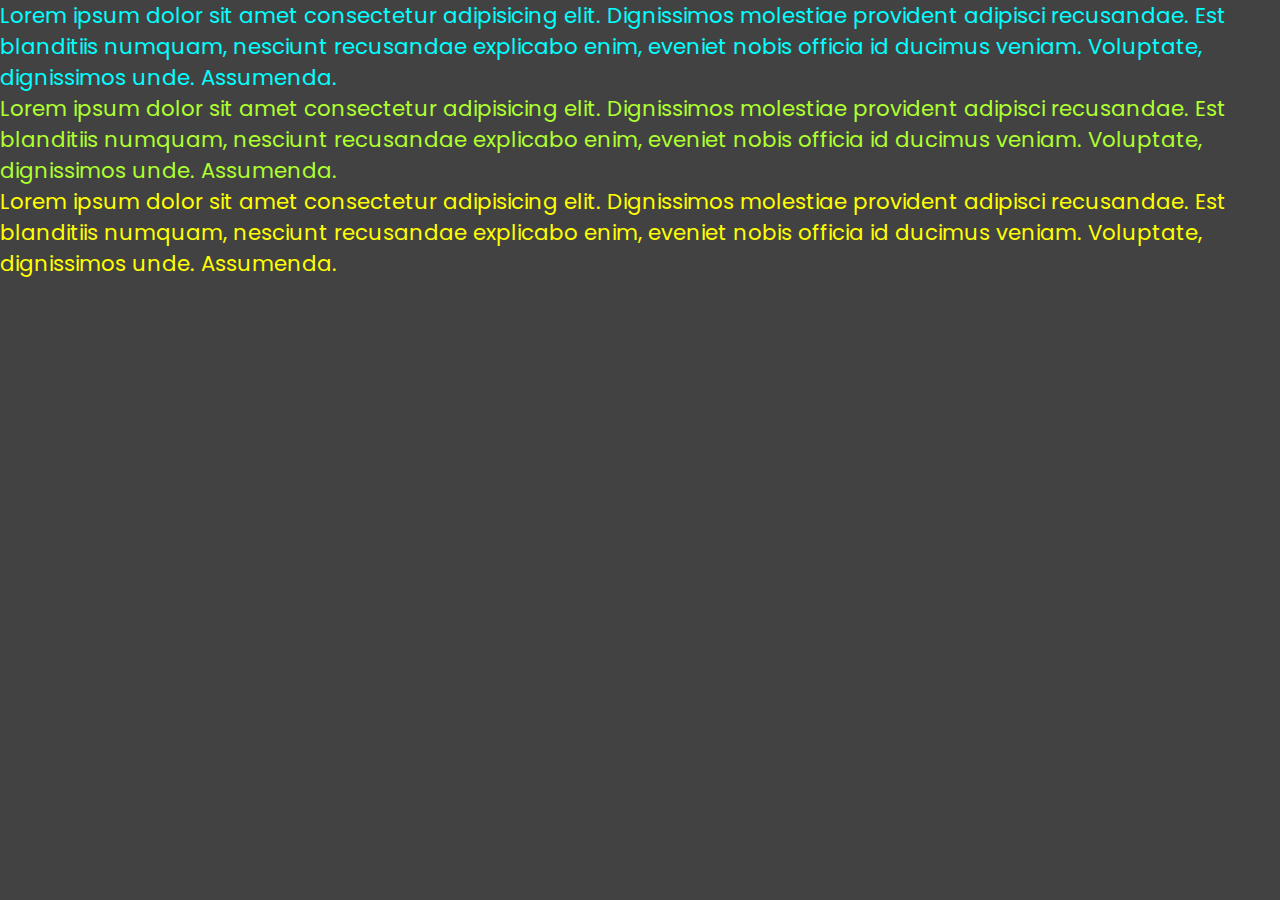
<file: exemplo01.html>
<!DOCTYPE html>
<html lang="en">
<head>
    <meta charset="UTF-8">
    <meta http-equiv="X-UA-Compatible" content="IE=edge">
    <meta name="viewport" content="width=device-width, initial-scale=1.0">
    <title>Aula 05 - EX01</title>
</head>
<style>
        @import url('https://fonts.googleapis.com/css2?family=Poppins:wght@300&display=swap');

    *{
        margin: 0;
        padding: 0;
    }

    body{
        background-color: #424242;
    }

    p{
        font-family: Poppins;
        font-size: 16pt;
    }
</style>
<body>
    <p style="color: cyan;">
        Lorem ipsum dolor sit amet consectetur adipisicing elit. Dignissimos molestiae provident adipisci recusandae. Est blanditiis numquam, nesciunt recusandae explicabo enim, eveniet nobis officia id ducimus veniam. Voluptate, dignissimos unde. Assumenda.
    </p>
    <p style="color: greenyellow;">
        Lorem ipsum dolor sit amet consectetur adipisicing elit. Dignissimos molestiae provident adipisci recusandae. Est blanditiis numquam, nesciunt recusandae explicabo enim, eveniet nobis officia id ducimus veniam. Voluptate, dignissimos unde. Assumenda.
    </p>
    <p style="color: yellow;">
        Lorem ipsum dolor sit amet consectetur adipisicing elit. Dignissimos molestiae provident adipisci recusandae. Est blanditiis numquam, nesciunt recusandae explicabo enim, eveniet nobis officia id ducimus veniam. Voluptate, dignissimos unde. Assumenda.
    </p>
</body>
</html>
</file>
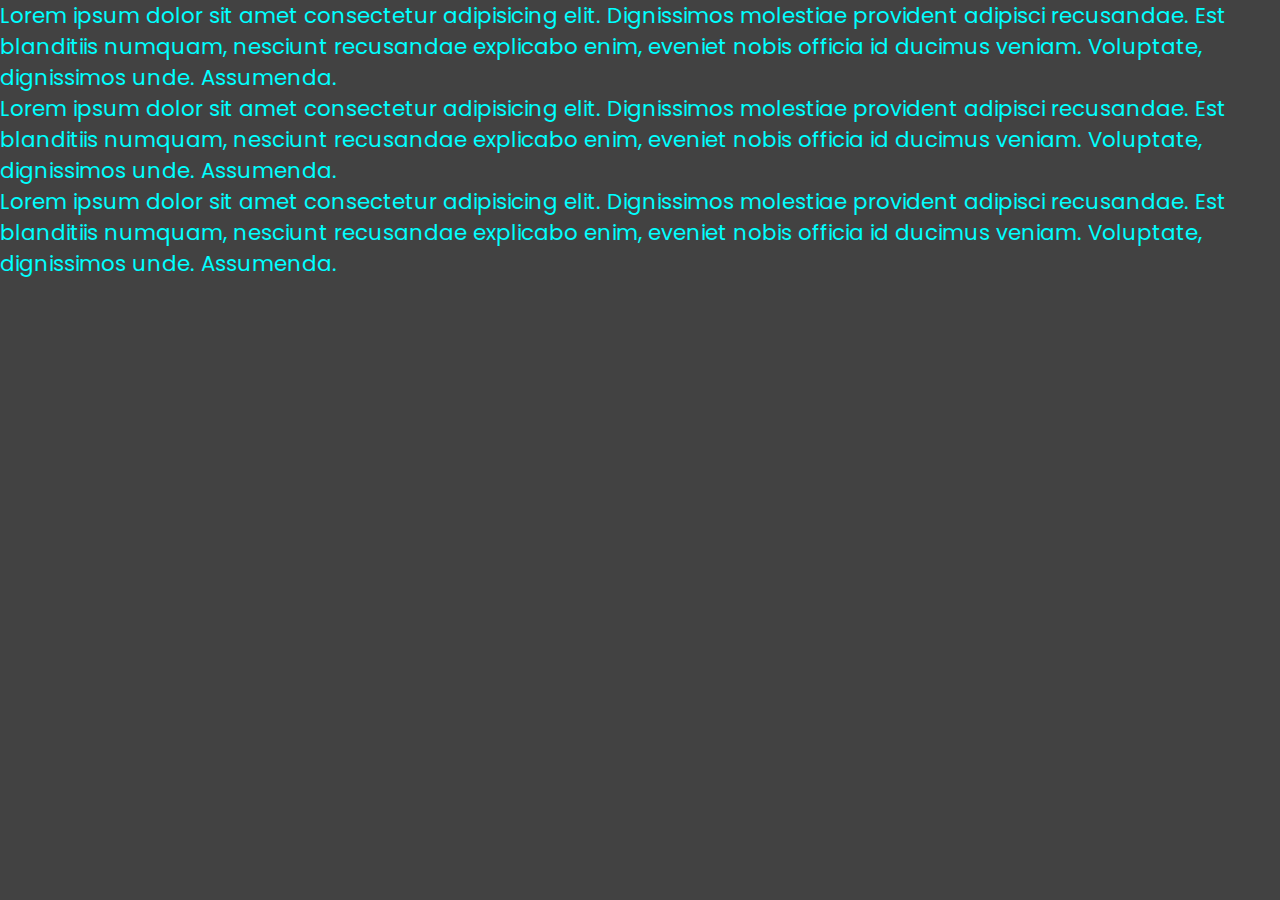
<file: exemplo02.html>
<!DOCTYPE html>
<html lang="en">
<head>
    <meta charset="UTF-8">
    <meta http-equiv="X-UA-Compatible" content="IE=edge">
    <meta name="viewport" content="width=device-width, initial-scale=1.0">
    <title>Aula 05 - EX02</title>
</head>
<style>
    @import url('https://fonts.googleapis.com/css2?family=Poppins:wght@300&display=swap');

    *{
        margin: 0;
        padding: 0;
    }

    body{
        background-color: #424242;
    }

    p{
        font-family: Poppins;
        font-size: 16pt;
        color: aqua;
    }
</style>
<body>
    <p>
        Lorem ipsum dolor sit amet consectetur adipisicing elit. Dignissimos molestiae provident adipisci recusandae. Est blanditiis numquam, nesciunt recusandae explicabo enim, eveniet nobis officia id ducimus veniam. Voluptate, dignissimos unde. Assumenda.
    </p>
    <p>
        Lorem ipsum dolor sit amet consectetur adipisicing elit. Dignissimos molestiae provident adipisci recusandae. Est blanditiis numquam, nesciunt recusandae explicabo enim, eveniet nobis officia id ducimus veniam. Voluptate, dignissimos unde. Assumenda.
    </p>
    <p>
        Lorem ipsum dolor sit amet consectetur adipisicing elit. Dignissimos molestiae provident adipisci recusandae. Est blanditiis numquam, nesciunt recusandae explicabo enim, eveniet nobis officia id ducimus veniam. Voluptate, dignissimos unde. Assumenda.
    </p>
</body>
</html>
</file>
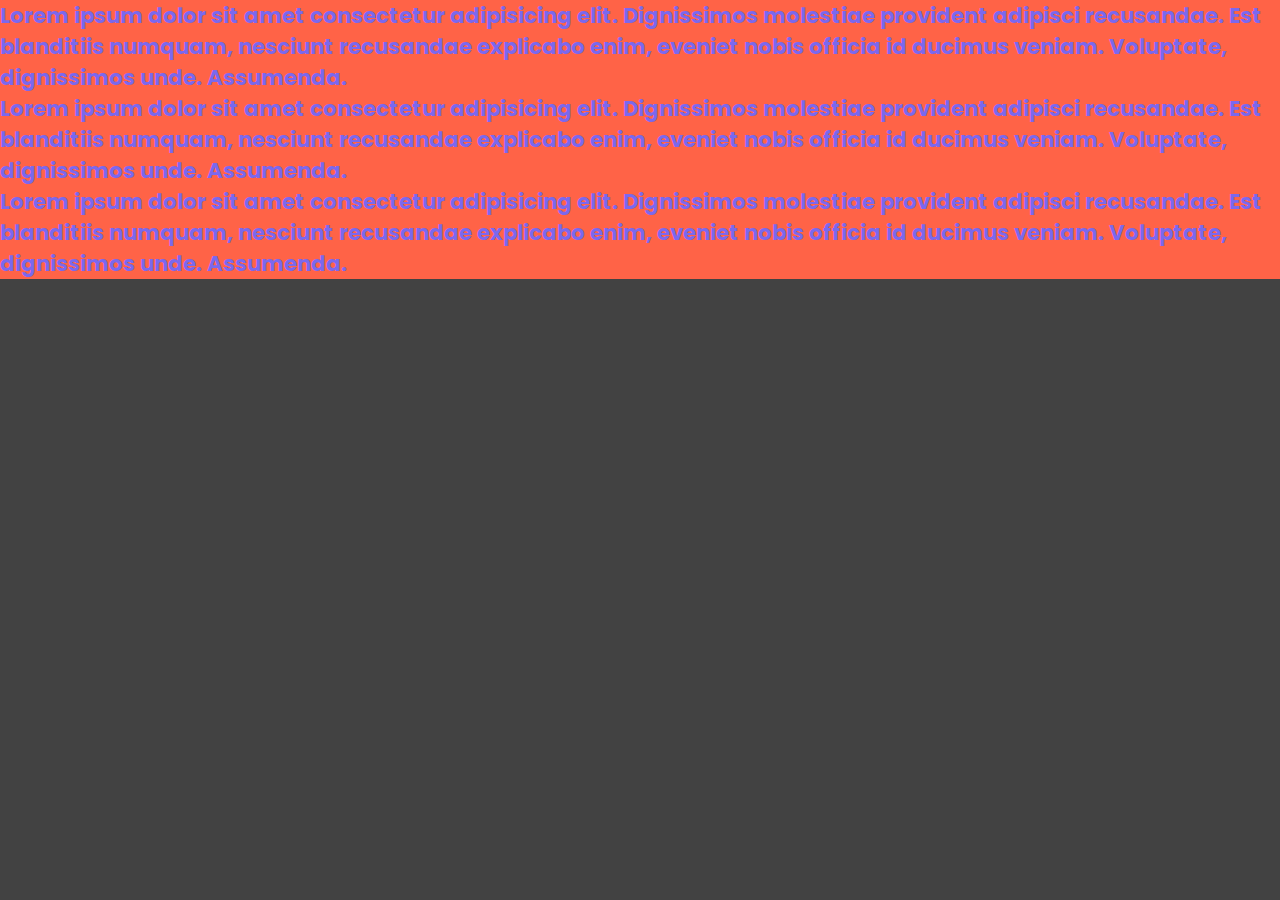
<file: exemplo03.html>
<!DOCTYPE html>
<html lang="en">
<head>
    <meta charset="UTF-8">
    <meta http-equiv="X-UA-Compatible" content="IE=edge">
    <meta name="viewport" content="width=device-width, initial-scale=1.0">
    <link rel="stylesheet" href="./css/style3.css">
    <title>Aula 05 - EX03</title>
</head>
<body>
    <p>
        Lorem ipsum dolor sit amet consectetur adipisicing elit. Dignissimos molestiae provident adipisci recusandae. Est blanditiis numquam, nesciunt recusandae explicabo enim, eveniet nobis officia id ducimus veniam. Voluptate, dignissimos unde. Assumenda.
    </p>
    <p>
        Lorem ipsum dolor sit amet consectetur adipisicing elit. Dignissimos molestiae provident adipisci recusandae. Est blanditiis numquam, nesciunt recusandae explicabo enim, eveniet nobis officia id ducimus veniam. Voluptate, dignissimos unde. Assumenda.
    </p>
    <p>
        Lorem ipsum dolor sit amet consectetur adipisicing elit. Dignissimos molestiae provident adipisci recusandae. Est blanditiis numquam, nesciunt recusandae explicabo enim, eveniet nobis officia id ducimus veniam. Voluptate, dignissimos unde. Assumenda.
    </p>
</body>
</html>
</file>
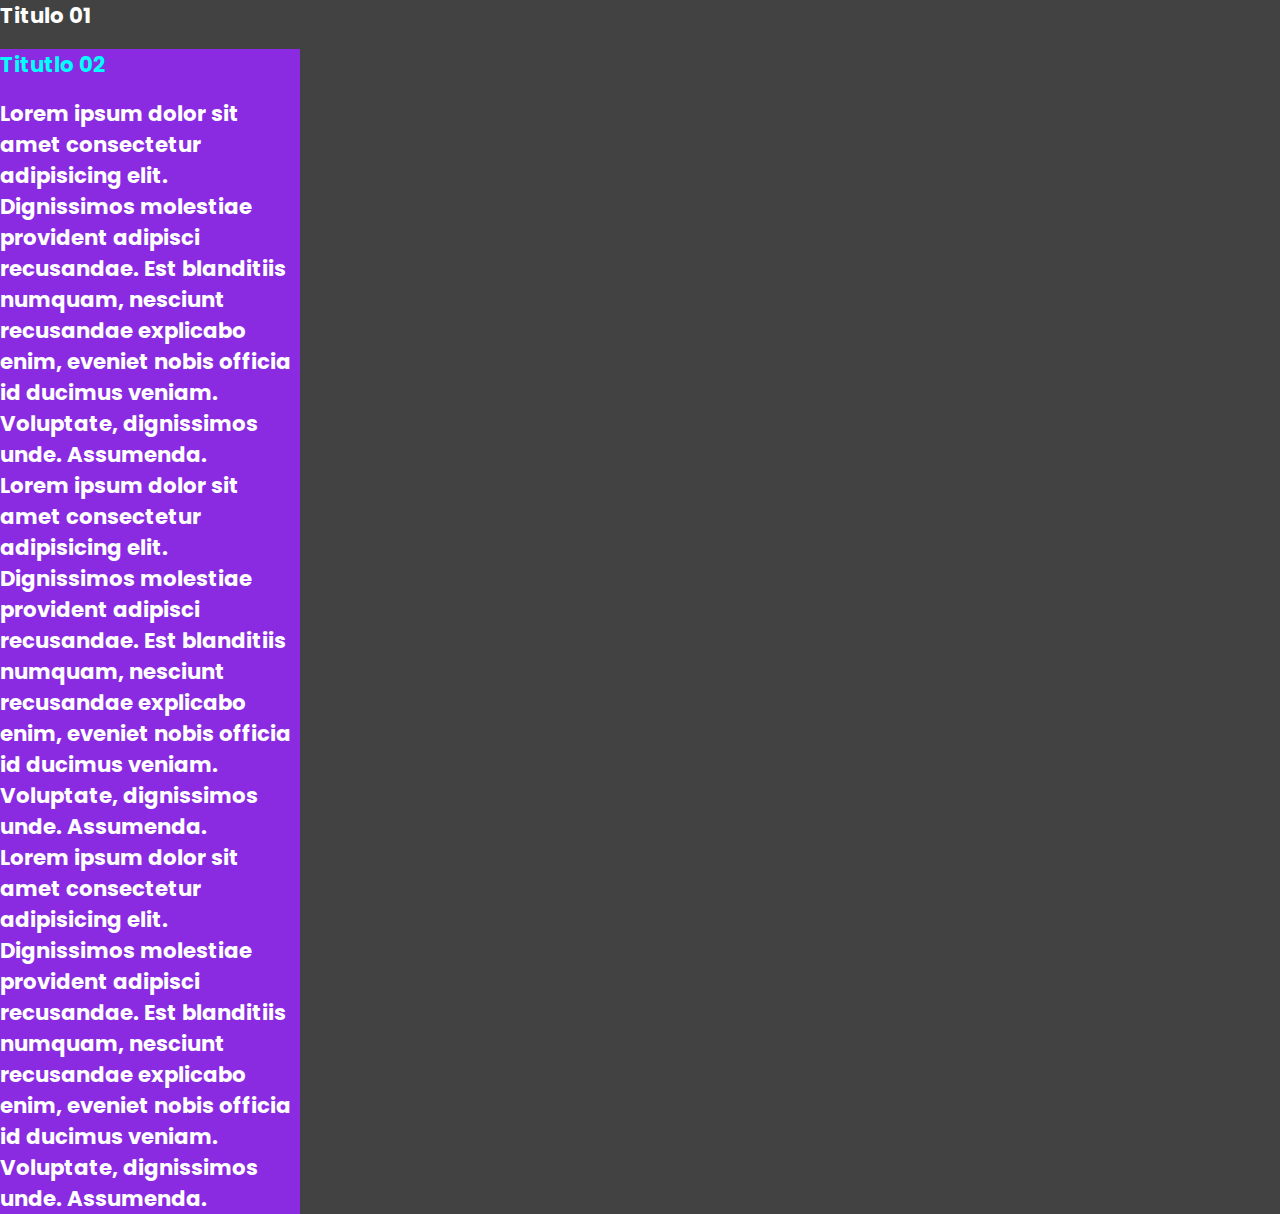
<file: exemplo04.html>
<!DOCTYPE html>
<html lang="en">
<head>
    <meta charset="UTF-8">
    <meta http-equiv="X-UA-Compatible" content="IE=edge">
    <meta name="viewport" content="width=device-width, initial-scale=1.0">
    <link rel="stylesheet" href="./css/style4.css">
    <title>Aula 05 - EX04</title>
</head>
<body>
    <div>
        <h2>Titulo 01</h2>
        <br>
        <article>
            <h2>Titutlo 02</h2>
            <br>
            <p>
                Lorem ipsum dolor sit amet consectetur adipisicing elit. Dignissimos molestiae provident adipisci recusandae. Est blanditiis numquam, nesciunt recusandae explicabo enim, eveniet nobis officia id ducimus veniam. Voluptate, dignissimos unde. Assumenda.
            </p>
            <p>
                Lorem ipsum dolor sit amet consectetur adipisicing elit. Dignissimos molestiae provident adipisci recusandae. Est blanditiis numquam, nesciunt recusandae explicabo enim, eveniet nobis officia id ducimus veniam. Voluptate, dignissimos unde. Assumenda.
            </p>
            <p>
                Lorem ipsum dolor sit amet consectetur adipisicing elit. Dignissimos molestiae provident adipisci recusandae. Est blanditiis numquam, nesciunt recusandae explicabo enim, eveniet nobis officia id ducimus veniam. Voluptate, dignissimos unde. Assumenda.
            </p>
        </article>
    </div>
</body>
</html>
</file>
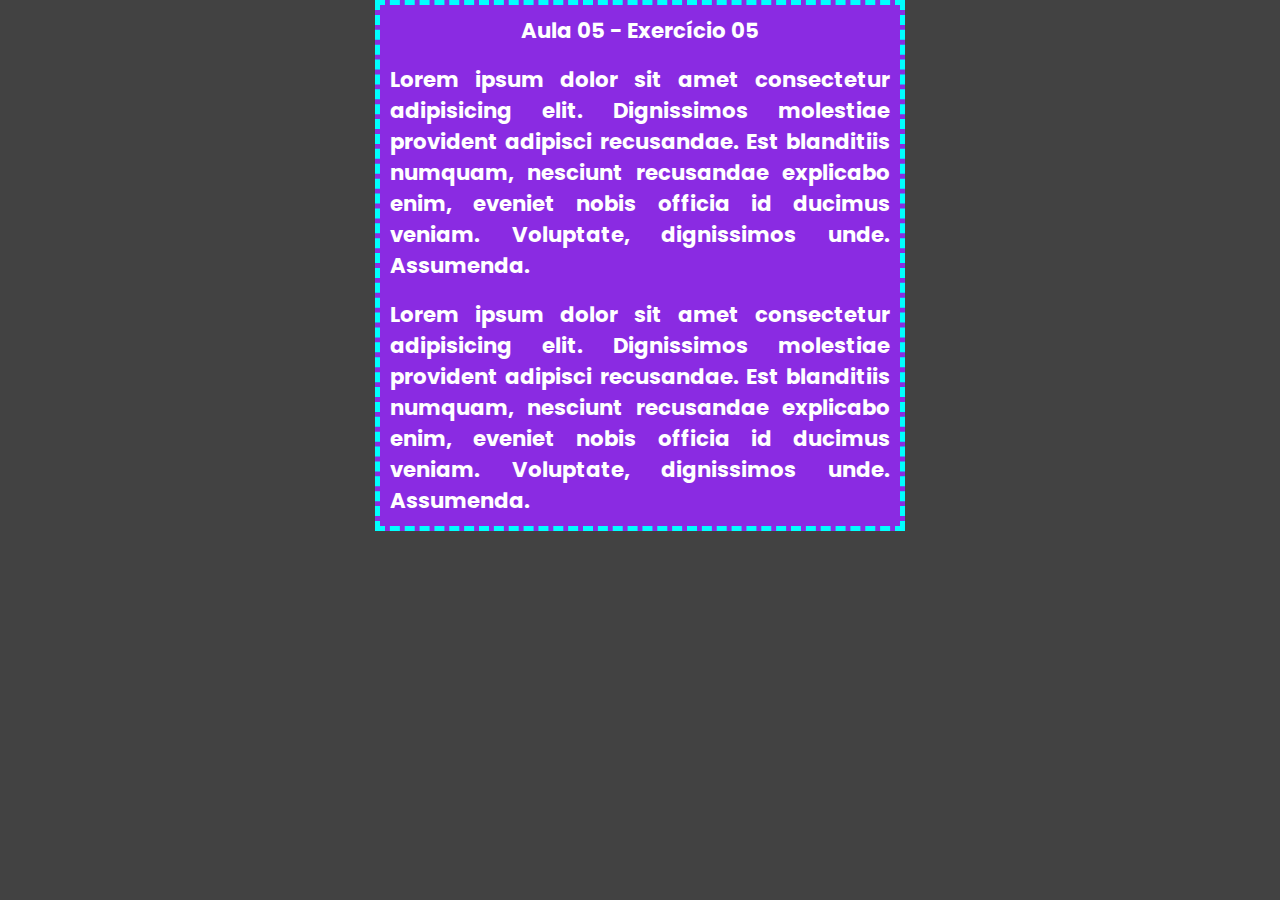
<file: exemplo05.html>
<!DOCTYPE html>
<html lang="en">
<head>
    <meta charset="UTF-8">
    <meta http-equiv="X-UA-Compatible" content="IE=edge">
    <meta name="viewport" content="width=device-width, initial-scale=1.0">
    <link rel="stylesheet" href="./css/style5.css">
    <title>Aula 05 - EX05</title>
</head>
<body>
    <div>
        <article>
            <h1>Aula 05 - Exercício 05</h1>
            <br>
            <p>
                Lorem ipsum dolor sit amet consectetur adipisicing elit. Dignissimos molestiae provident adipisci recusandae. Est blanditiis numquam, nesciunt recusandae explicabo enim, eveniet nobis officia id ducimus veniam. Voluptate, dignissimos unde. Assumenda.
            </p>
            <br>
            <p>
                Lorem ipsum dolor sit amet consectetur adipisicing elit. Dignissimos molestiae provident adipisci recusandae. Est blanditiis numquam, nesciunt recusandae explicabo enim, eveniet nobis officia id ducimus veniam. Voluptate, dignissimos unde. Assumenda.
            </p>
        </article>
    </div>
</body>
</html>
</file>
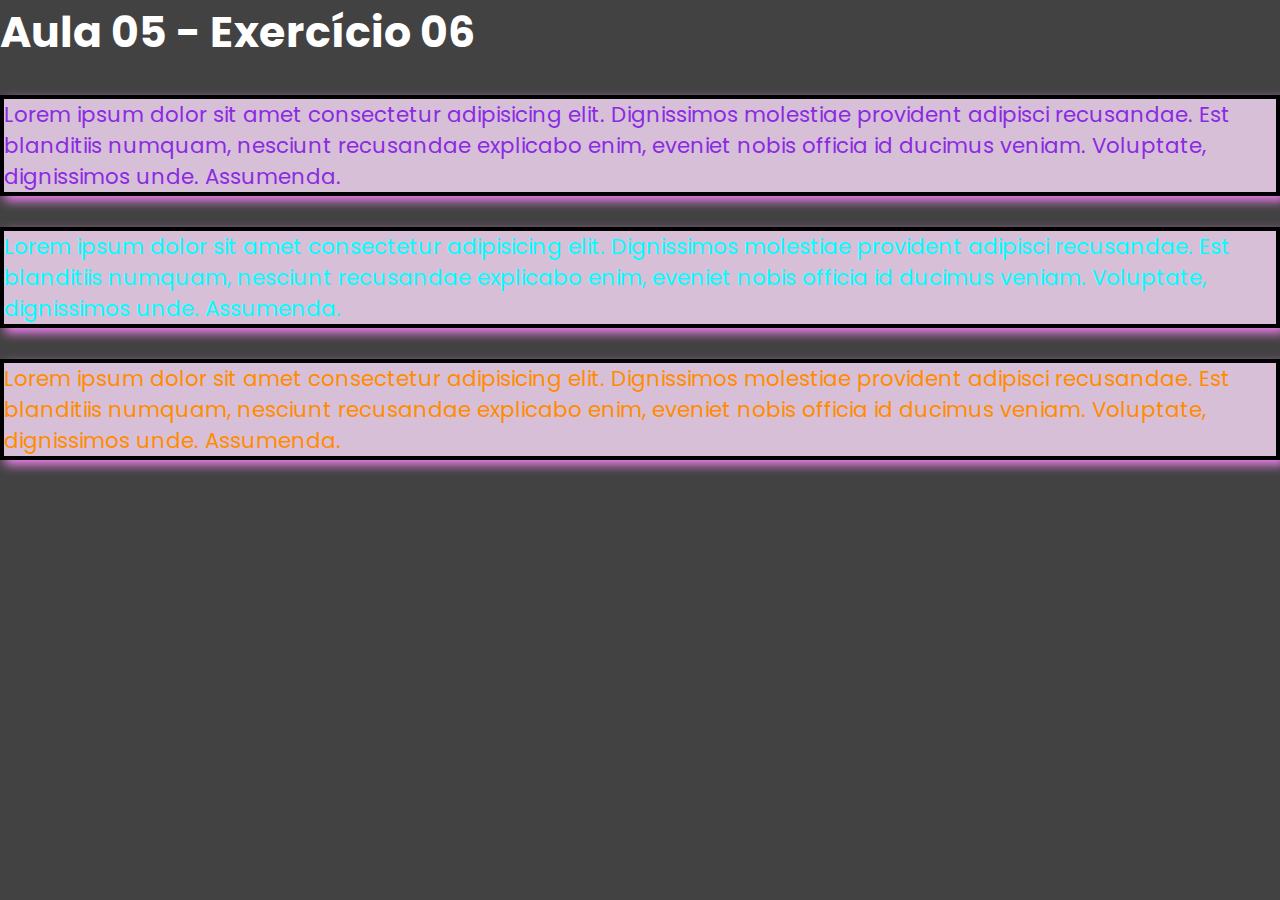
<file: exemplo06.html>
<!DOCTYPE html>
<html lang="en">
<head>
    <meta charset="UTF-8">
    <meta http-equiv="X-UA-Compatible" content="IE=edge">
    <meta name="viewport" content="width=device-width, initial-scale=1.0">
    <link rel="stylesheet" href="./css/style6.css">
    <title>Aula 05 - EX06</title>
</head>
<body>
    <div>
        <article>
            <h1>Aula 05 - Exercício 06</h1>
            <br>
            <p id="p1" class="borda sombra">
                Lorem ipsum dolor sit amet consectetur adipisicing elit. Dignissimos molestiae provident adipisci recusandae. Est blanditiis numquam, nesciunt recusandae explicabo enim, eveniet nobis officia id ducimus veniam. Voluptate, dignissimos unde. Assumenda.
            </p>
            <br>
            <p id="p2" class="borda sombra">
                Lorem ipsum dolor sit amet consectetur adipisicing elit. Dignissimos molestiae provident adipisci recusandae. Est blanditiis numquam, nesciunt recusandae explicabo enim, eveniet nobis officia id ducimus veniam. Voluptate, dignissimos unde. Assumenda.
            </p>
            <br>
            <p id="p3" class="borda sombra">
                Lorem ipsum dolor sit amet consectetur adipisicing elit. Dignissimos molestiae provident adipisci recusandae. Est blanditiis numquam, nesciunt recusandae explicabo enim, eveniet nobis officia id ducimus veniam. Voluptate, dignissimos unde. Assumenda.
            </p>
        </article>
    </div>
</body>
</html>
</file>
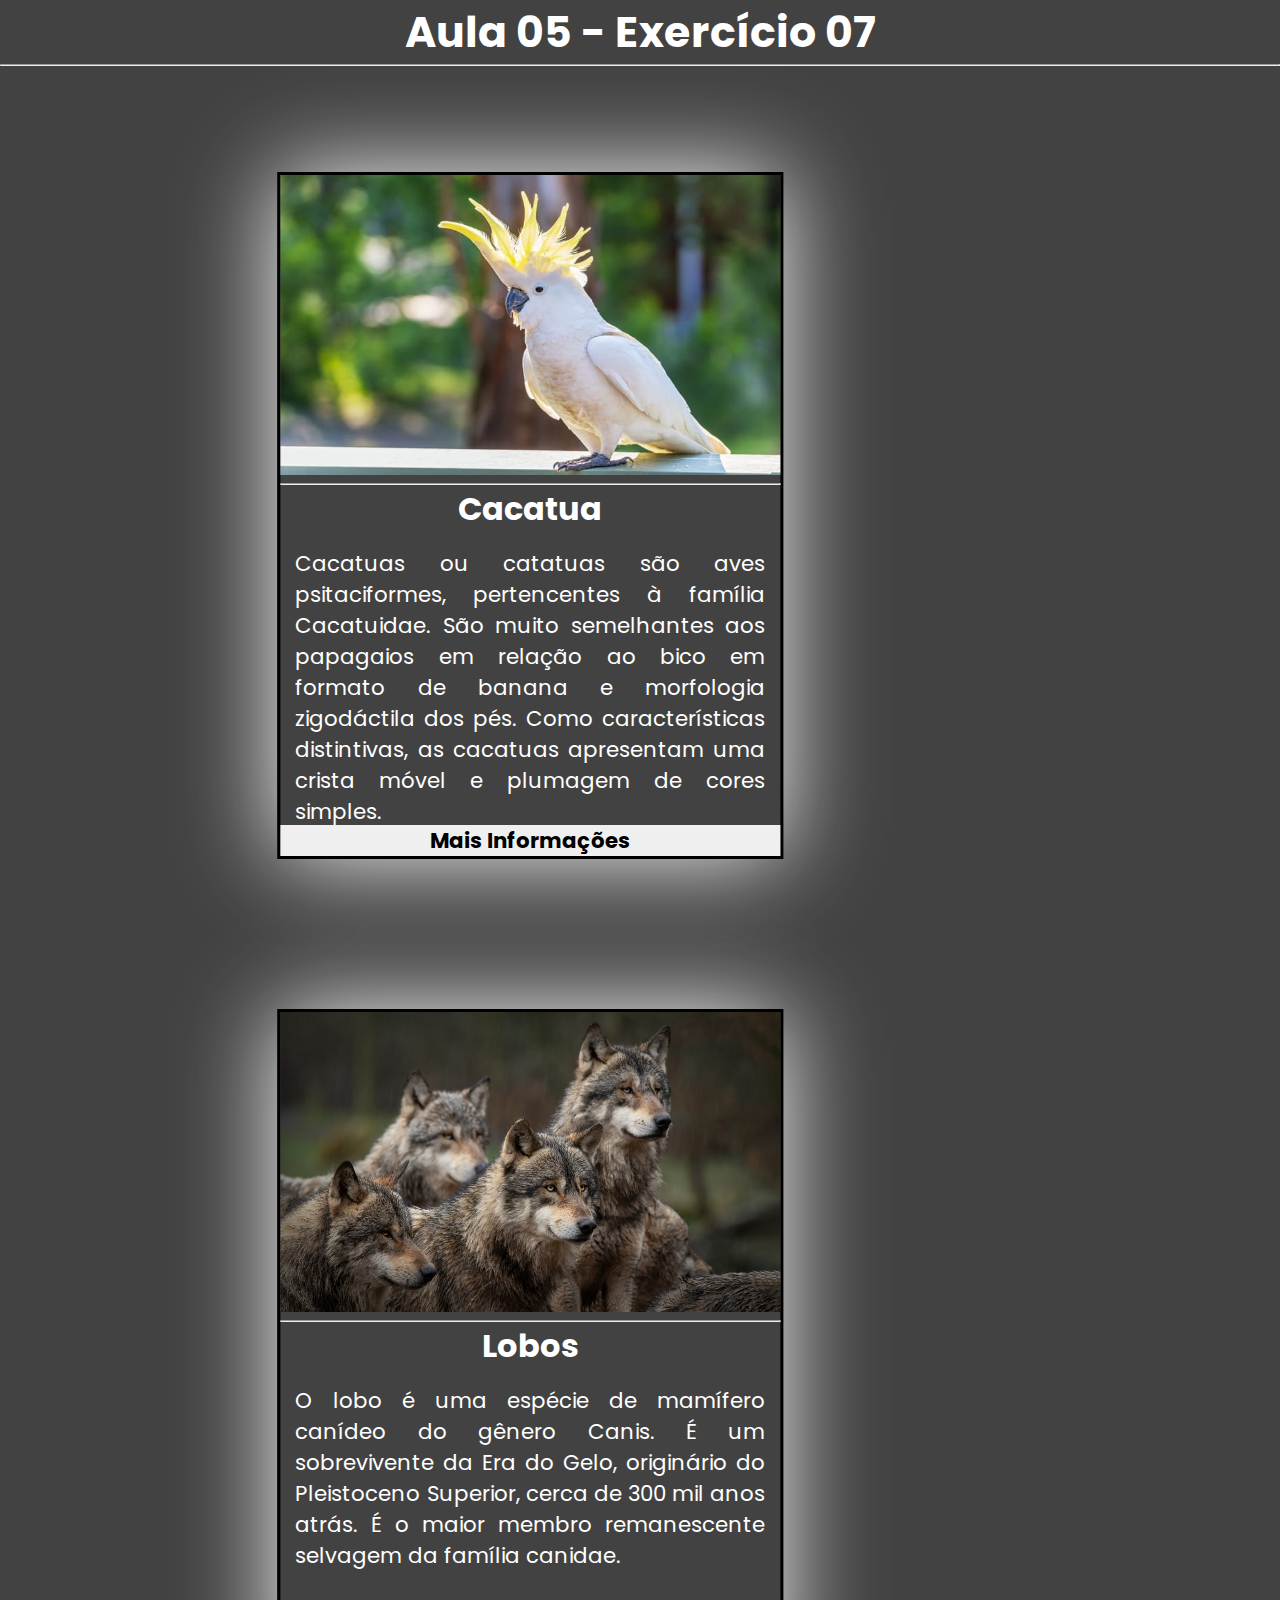
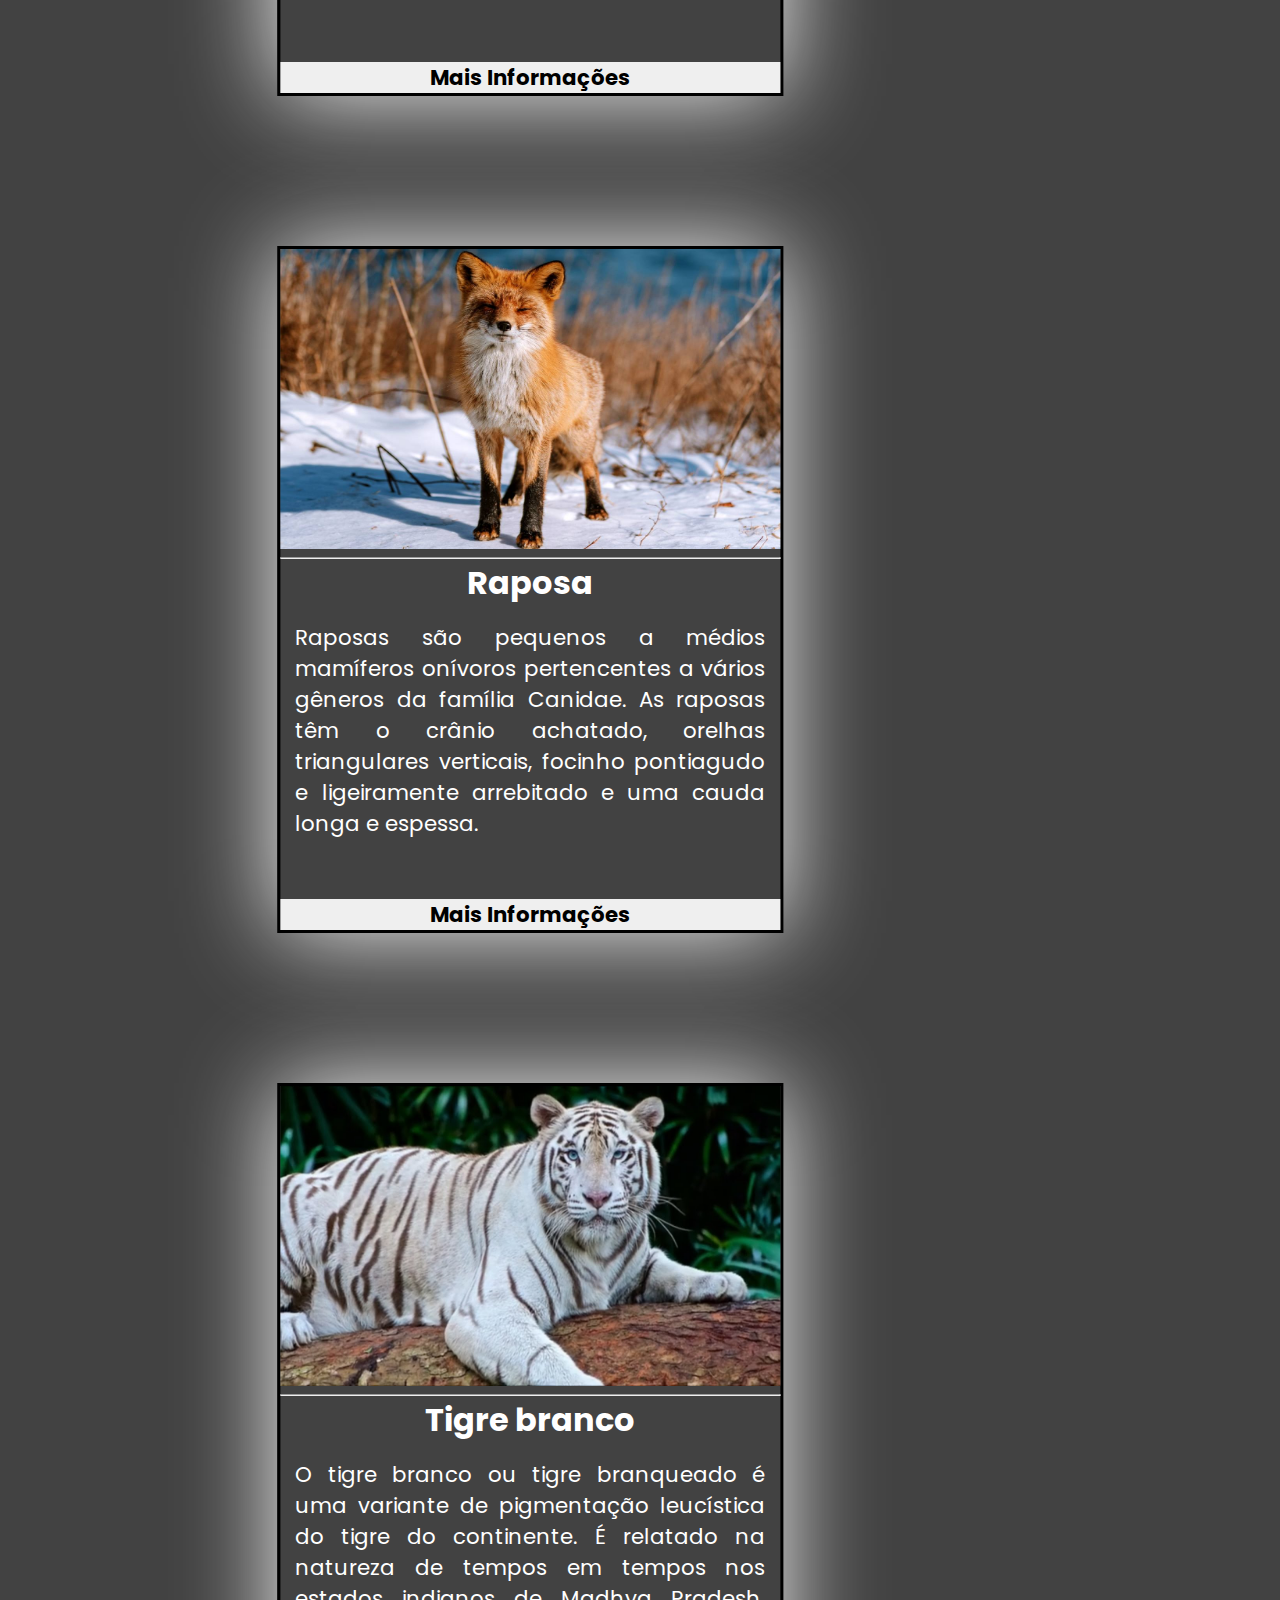
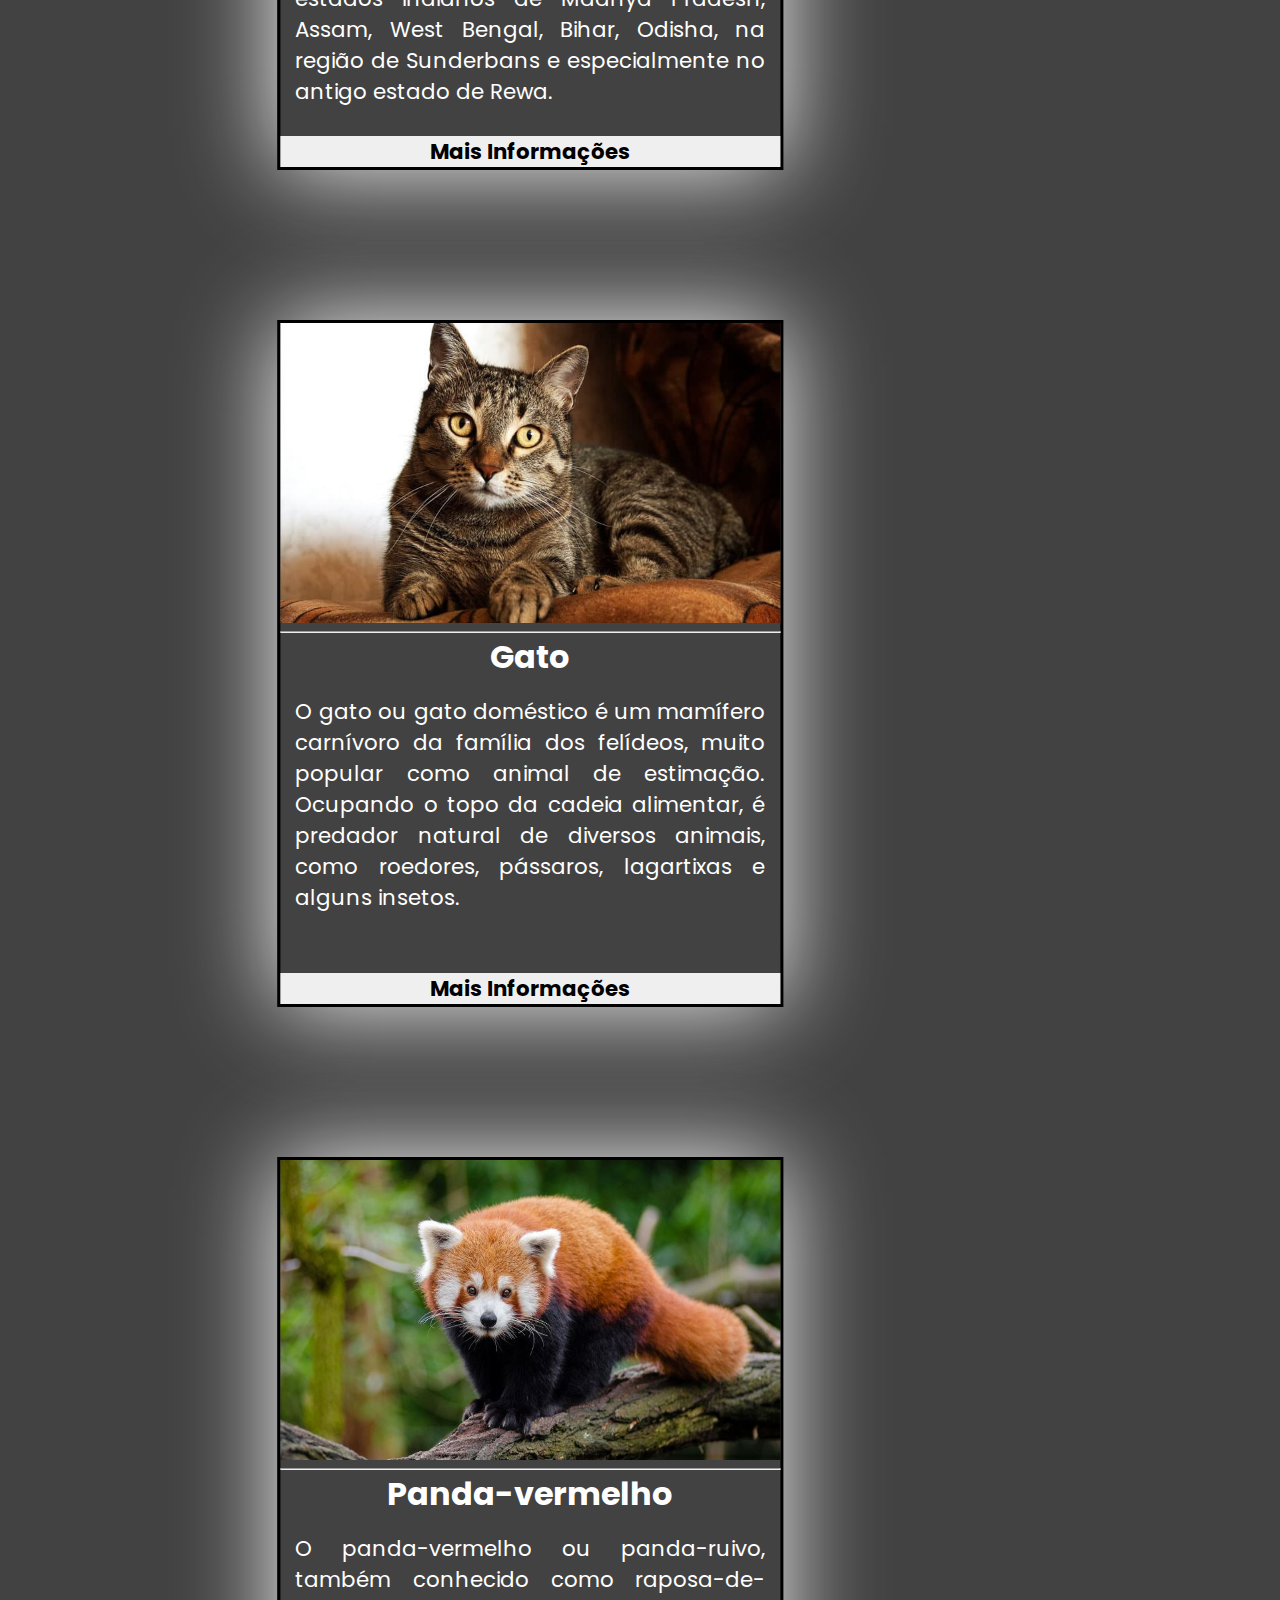
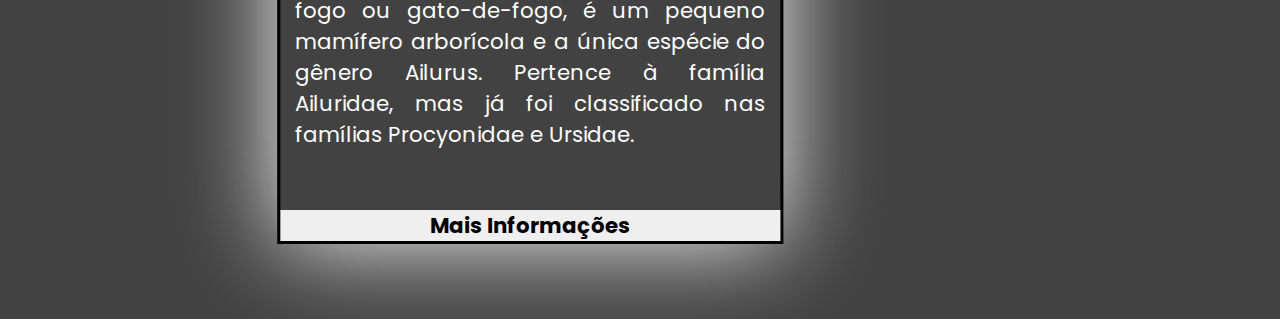
<file: exemplo07.html>
<!DOCTYPE html>
<html lang="en">
<head>
    <meta charset="UTF-8">
    <meta http-equiv="X-UA-Compatible" content="IE=edge">
    <meta name="viewport" content="width=device-width, initial-scale=1.0">
    <link rel="stylesheet" href="./css/style7.css">
    <title>Aula 05 - EX07</title>
</head>
<body>
    <div class="main">
        <h1>Aula 05 - Exercício 07</h1>
        <hr><br>
        <article class="card">
            <img src="./img/01.jpg">
            <hr>
            <h2>Cacatua</h2>
            <p>
                Cacatuas ou catatuas são aves psitaciformes, pertencentes à família Cacatuidae. São muito semelhantes aos papagaios em relação ao bico em formato de banana e morfologia zigodáctila dos pés. Como características distintivas, as cacatuas apresentam uma crista móvel e plumagem de cores simples. 
            </p><br><br>
            <a href="https://pt.wikipedia.org/wiki/Cacatua"><input class="btn" type="submit" value="Mais Informações"></input></a>
        </article>
        <article class="card">
            <img src="./img/02.jpg">
            <hr>
            <h2>Lobos</h2>
            <p>
                O lobo é uma espécie de mamífero canídeo do gênero Canis. É um sobrevivente da Era do Gelo, originário do Pleistoceno Superior, cerca de 300 mil anos atrás. É o maior membro remanescente selvagem da família canidae.
            </p><br><br>
            <a href="https://pt.wikipedia.org/wiki/Lobo"><input class="btn" type="submit" value="Mais Informações"></input></a>
        </article>
        <article class="card">
            <img src="./img/03.jpg">
            <hr>
            <h2>Raposa</h2>
            <p>
                Raposas são pequenos a médios mamíferos onívoros pertencentes a vários gêneros da família Canidae. As raposas têm o crânio achatado, orelhas triangulares verticais, focinho pontiagudo e ligeiramente arrebitado e uma cauda longa e espessa.
            </p><br><br>
            <a href="https://pt.wikipedia.org/wiki/Raposa"><input class="btn" type="submit" value="Mais Informações"></input></a>
        </article>
        <article class="card">
            <img src="./img/04.jpg">
            <hr>
            <h2>Tigre branco</h2>
            <p>
                O tigre branco ou tigre branqueado é uma variante de pigmentação leucística do tigre do continente. É relatado na natureza de tempos em tempos nos estados indianos de Madhya Pradesh, Assam, West Bengal, Bihar, Odisha, na região de Sunderbans e especialmente no antigo estado de Rewa.
            </p><br><br>
            <a href="https://en.wikipedia.org/wiki/White_tiger"><input class="btn" type="submit" value="Mais Informações"></input></a>
        </article>
        <article class="card">
            <img src="./img/05.jpg">
            <hr>
            <h2>Gato</h2>
            <p>
                O gato ou gato doméstico é um mamífero carnívoro da família dos felídeos, muito popular como animal de estimação. Ocupando o topo da cadeia alimentar, é predador natural de diversos animais, como roedores, pássaros, lagartixas e alguns insetos.
            </p><br><br>
            <a href="https://pt.wikipedia.org/wiki/Gato"><input class="btn" type="submit" value="Mais Informações"></input></a>
        </article>
        <article class="card">
            <img src="./img/06.jpg">
            <hr>
            <h2>Panda-vermelho</h2>
            <p>
                O panda-vermelho ou panda-ruivo, também conhecido como raposa-de-fogo ou gato-de-fogo, é um pequeno mamífero arborícola e a única espécie do gênero Ailurus. Pertence à família Ailuridae, mas já foi classificado nas famílias Procyonidae e Ursidae.
            </p><br><br>
            <a href="https://pt.wikipedia.org/wiki/Panda-vermelho"><input class="btn" type="submit" value="Mais Informações"></input></a>
        </article>
    </div>
</body>
</html>
</file>
<file: css/style3.css>
@import url('https://fonts.googleapis.com/css2?family=Poppins:wght@300&display=swap');

*{
    margin: 0;
    padding: 0;
}

body{
    background-color: #424242;
}

p{
    font-family: Poppins;
    font-weight: bold;
    font-size: 16pt;
    color: aqua;
}

p{
    font-family: Poppins;
    font-weight: bold;
    font-size: 16pt;
    color: mediumslateblue;
    background-color: tomato;
}
</file>
<file: css/style4.css>
@import url('https://fonts.googleapis.com/css2?family=Poppins:wght@300&display=swap');

*{
    margin: 0;
    padding: 0;
}

body{
    background-color: #424242;
}

h1{
    font-family: Poppins;
    font-weight: bold;
    font-size: 16pt;
    color: white;
}

h2{
    font-family: Poppins;
    font-weight: bold;
    font-size: 16pt;
    color: white;
}

p{
    font-family: Poppins;
    font-weight: bold;
    font-size: 16pt;
    color: white;
}

article{
    background-color: blueviolet;
    width: 300px;
}

article h2{
    color: aqua;
}
</file>
<file: css/style5.css>
@import url('https://fonts.googleapis.com/css2?family=Poppins:wght@300&display=swap');

*{
    margin: 0;
    padding: 0;
}

body{
    background-color: #424242;
}

h1{
    font-family: Poppins;
    text-align: center;
    font-weight: bold;
    font-size: 16pt;
    color: white;
}

p{
    font-family: Poppins;
    text-align: justify;
    font-weight: bold;
    font-size: 16pt;
    color: white;
}

article{
    background-color: blueviolet;
    border: 5px dashed aqua;
    padding: 10px;
    margin: auto;
    width: 500px;
}
</file>
<file: css/style6.css>
@import url('https://fonts.googleapis.com/css2?family=Poppins:wght@300&display=swap');

*{
    margin: 0;
    padding: 0;
}

body{
    background-color: #424242;
    font-family: Poppins;
    font-size: 16pt;
    color: white;
}

#p1{
    color: blueviolet;
}

#p2{
    color: aqua;
}

#p3{
    color: darkorange;
}

.borda{
    background-color: thistle;
    border: 4px solid #000;
}

.sombra{
    box-shadow: 5px 5px 10px violet;
}
</file>
<file: css/style7.css>
@import url('https://fonts.googleapis.com/css2?family=Poppins:wght@300&display=swap');

*{
    margin: 0;
    padding: 0;
}

body{
    background-color: #424242;
    font-family: Poppins;
    font-size: 16pt;
    color: white;
}

.main{
    width: 100%;
}

.card{
    border: 3px solid #000;
    box-shadow: 0 0 90px whitesmoke;
    width: 500px;
    margin: 75px;
    display: inline-block;
    left: 50%;
    transform: translate(40%);
}

.card img{
    width: 100%;
    height: 300px;
}

h1, h2{
    text-align: center;
}

p{
    text-align: justify;
    height: 200px;
    padding: 15px;
}

.btn{
    width: 100%;
    border: none;
    font-size: 16pt;
    font-family: Poppins;
    font-weight: bolder;
    cursor: pointer;
}
</file>
